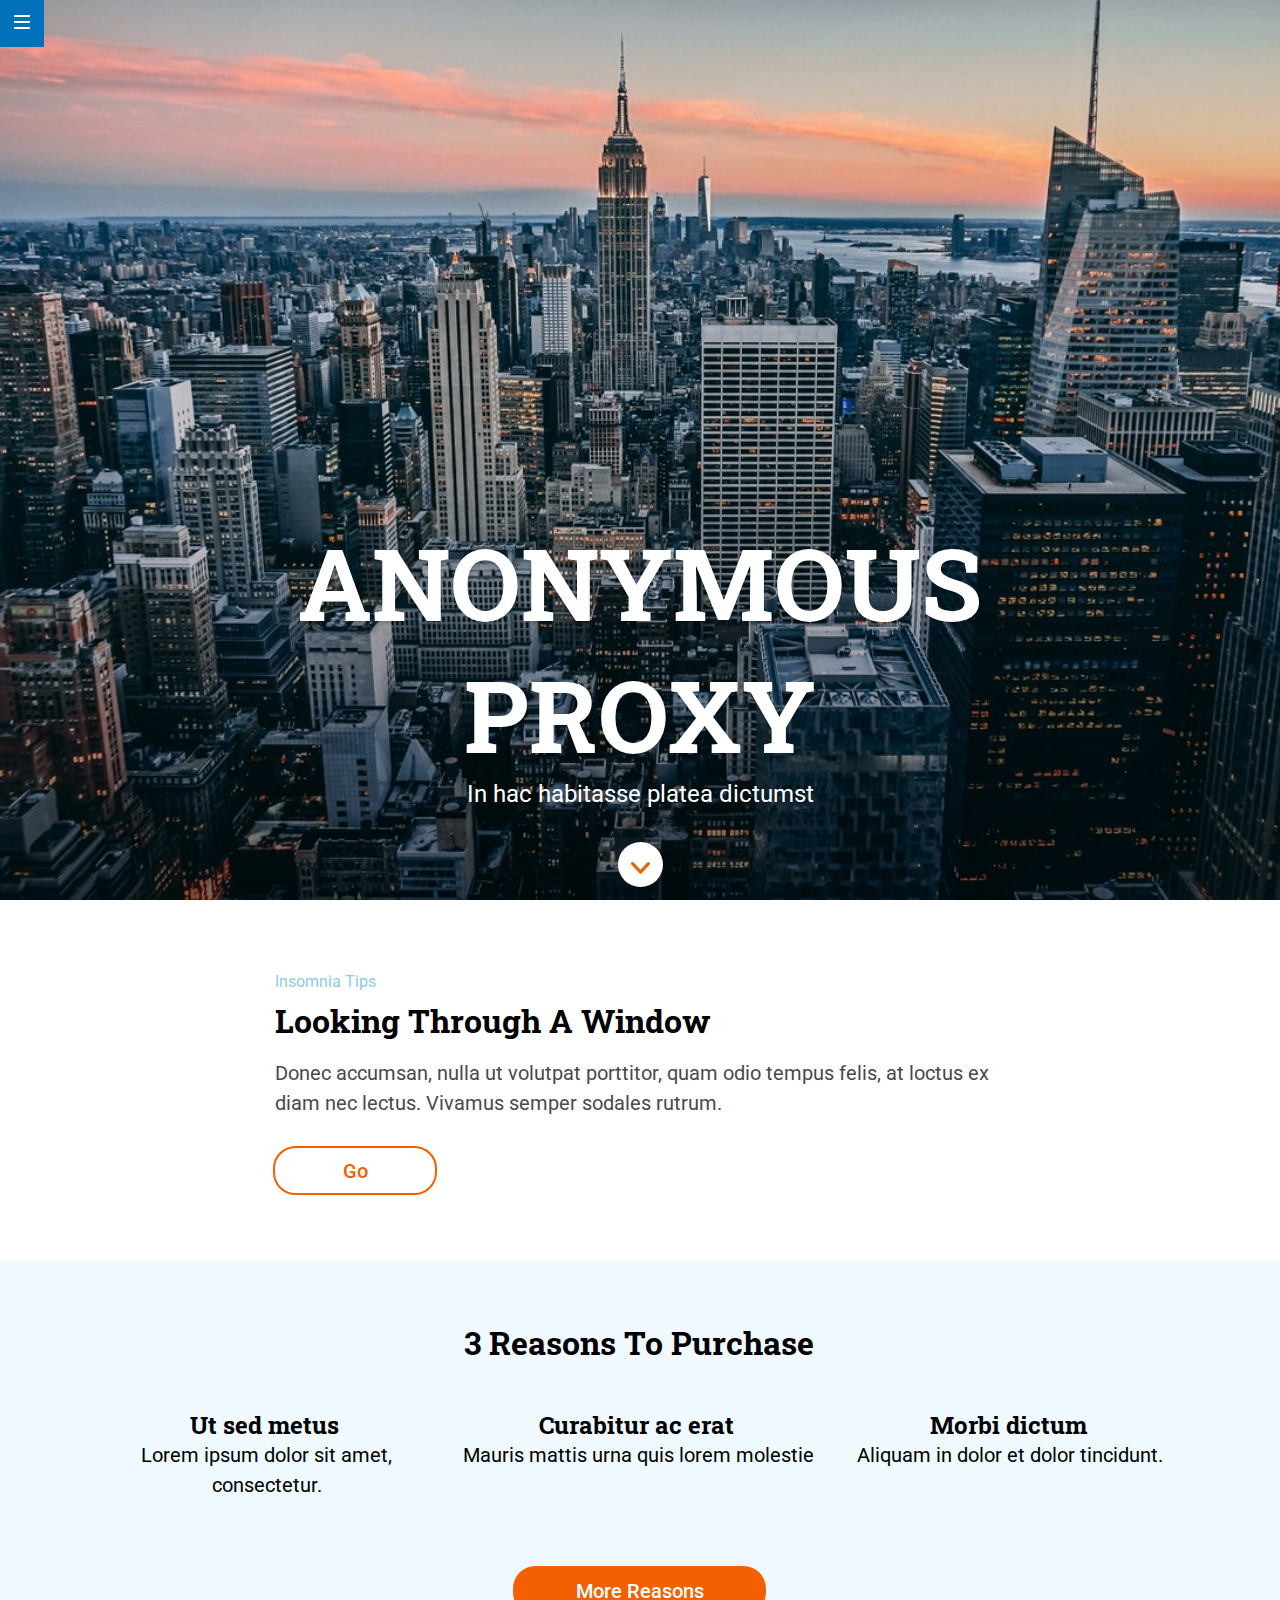
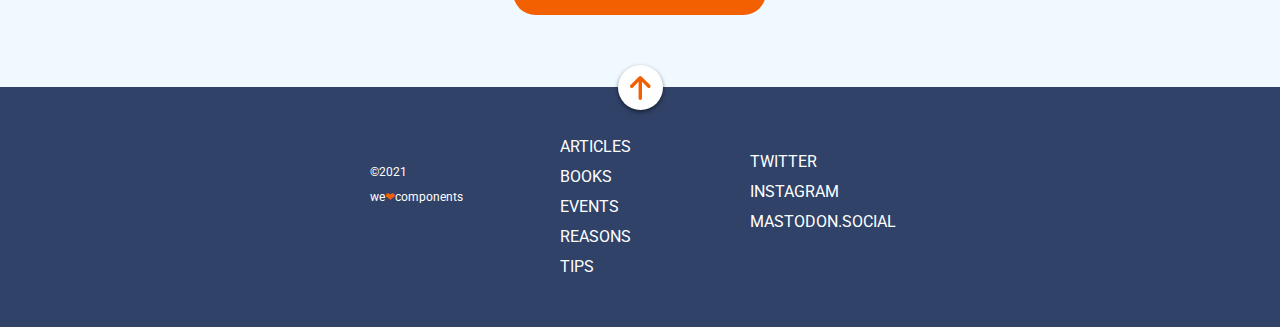
<file: docs/index.html>
<!DOCTYPE html>
<html lang="es">
  <head>
    <meta charset="UTF-8" />
    <meta name="viewport" content="width=device-width, initial-scale=1" />
    <title>Evaluación final Módulo 1</title>
    <link rel="preconnect" href="https://fonts.gstatic.com" />
    <link
      href="https://fonts.googleapis.com/css2?family=Roboto+Slab:wght@700&family=Roboto:wght@400;500&display=swap"
      rel="stylesheet"
    />
    <link rel="stylesheet" href="./assets/css/main.css" />
  </head>

  <body>
    <div class="page">
      <header class="header">
        <a
          class="header__link"
          title="Adalab web"
          href="https://adalab.es"
          target="_blank"
        >
          <img
            class="header__image"
            src="./assets/images/ico-menu.svg"
            alt="Icon-menu"
        /></a>
      </header>

      <main>
        <section id="hero" class="hero">
          <div class="hero__text">
            <h1 class="hero__text--title">Anonymous proxy</h1>
            <h2 class="hero__text--subtitle">In hac habitasse platea dictumst</h2>
          </div>
          <div class="hero__icon">
            <a href="#reasons" title="Go to reasons section">
              <img
                class="hero__icon--iconscroll"
                src="./assets/images/ico-scroll-down.svg"
                alt="Go to reasons section"
                title="Go to reasons section"
              />
            </a>
          </div>
        </section>

        <section class="description">
          <div>
            <small class="description__pretitle">Insomnia tips</small>
            <h2 class="description__title">Looking through a window</h2>
            <p class="description__text">
              Donec accumsan, nulla ut volutpat porttitor, quam odio tempus felis, at
              loctus ex diam nec lectus. Vivamus semper sodales rutrum.
            </p>
          </div>
          <div class="description__bottom">
            <a class="description__bottom--text description-bottom" href="https://adalab.es/" title="Go"
              >Go</a
            >
          </div>
        </section>

        <section id="reasons" class="reasons">
          <h2 class="reasons__title">3 Reasons to purchase</h2>
          <div class="reasons__items">
            <div class="reasons__items--item1">
              <h3 class="reasons__items--title">Ut sed metus</h3>
              <p class="reasons__items--text">
                Lorem ipsum dolor sit amet, consectetur.
              </p>
            </div>
            <div class="reasons__items--item2">
              <h3 class="reasons__items--title">Curabitur ac erat</h3>
              <p class="reasons__items--text">Mauris mattis urna quis lorem molestie</p>
            </div>
            <div class="reasons__items--item3">
              <h3 class="reasons__items--title">Morbi dictum</h3>
              <p class="reasons__items--text">Aliquam in dolor et dolor tincidunt.</p>
            </div>
          </div>

          <div class="reasons__bottom">
            <a
              class="reasons__bottom--text reasons-bottom"
              href="https://adalab.es/"
              title="More reasons"
              >More reasons</a
            >
          </div>
        </section>

      </main>

      <footer class="footer">
        <div class="footer__icon icon">
          <a href="#hero" title="Go to the beginning">
            <img
              class="footer__icon--arrow"
              src="./assets/images/ico-arrow.svg"
              alt="Go to the beginning"
              title="Go to the beginning"
            />
          </a>
        </div>
        <nav class="footer__articles">
          <ul>
            <li class="footer__articles--list">
              <a
                class="links"
                href="https://adalab.es/"
                title="Link to articles"
                target="_blank"
                >Articles</a
              >
            </li>
            <li class="footer__articles--list">
              <a
                class="links"
                href="https://adalab.es/"
                title="Link to books"
                target="_blank"
                >Books</a
              >
            </li>
            <li class="footer__articles--list">
              <a
                class="links"
                href="https://adalab.es/"
                title="Link to events"
                target="_blank"
                >Events</a
              >
            </li>
            <li class="footer__articles--list">
              <a
                class="links"
                href="https://adalab.es/"
                title="Link to reasons"
                target="_blank"
                >Reasons</a
              >
            </li>
            <li class="footer__articles--list">
              <a
                class="links"
                href="https://adalab.es/"
                title="Link to tips"
                target="_blank"
                >Tips</a
              >
            </li>
          </ul>
        </nav>
        <nav class="footer__social">
          <ul>
            <li class="footer__social--list">
              <a
                class="links"
                href="https://adalab.es/"
                title="Link to Twitter"
                target="_blank"
                >Twitter</a
              >
            </li>
            <li class="footer__social--list">
              <a
                class="links"
                href="https://adalab.es/"
                title="Link to Instagram"
                target="_blank"
                >Instagram</a
              >
            </li>
            <li class="footer__social--list">
              <a
                class="links"
                href="https://adalab.es/"
                title="Link to Mastodon.social"
                target="_blank"
                >Mastodon.social</a
              >
            </li>
          </ul>
        </nav>
        <div class="footer__copy">
          <small>©2021</small>
          <small>
            <span>we</span><span class="footer__copy--heart">&#10084;</span
            ><span>components</span>
          </small>
        </div>
      </footer>
      <!-- ❤ -->

    </div>
  </body>
</html>
</file>
<file: docs/assets/css/main.css>
*{box-sizing:border-box;margin:0;padding:0}.page{width:100%;scroll-behavior:smooth}.header{position:fixed;top:15px;z-index:10}.header__link{background-color:#0271bc;width:44px;height:44px;padding:15px 14px}.hero{background-image:url(../images/cover.jpg);background-size:cover;background-position:center;height:100vh;width:100%;display:flex;flex-direction:column;justify-content:flex-end;align-items:center}.hero__text{font-stretch:normal;font-style:normal;letter-spacing:normal;font-weight:normal}.hero__text--title{width:290px;height:110px;margin:0 15px;text-shadow:0 2px 3px rgba(0,0,0,0.2);font-family:"Roboto Slab",serif;font-size:42px;font-weight:bold;line-height:1.31;text-align:center;color:#fff;text-transform:uppercase}@media all and (min-width: 768px){.hero__text--title{width:690px;height:212px;margin:0 39px;font-size:80px;line-height:1.33}}@media all and (min-width: 1200px){.hero__text--title{width:730px;height:264px;margin:0 275px;font-size:100px;line-height:1.32}}.hero__text--subtitle{width:290px;height:21px;margin:10px 15px 45px;font-family:"Roboto",sans-serif;font-size:16px;line-height:normal;font-weight:normal;text-align:center;color:#fff}@media all and (min-width: 768px){.hero__text--subtitle{width:360px;height:32px;margin:20px 204px 30px;font-size:24px}}@media all and (min-width: 1200px){.hero__text--subtitle{width:730px;margin:0px 275px 30px}}.hero__icon{width:45px;height:45px;margin-bottom:53px;padding:18px 12px 15.3px 13px;border-radius:22.5px;background-color:#fff}@media all and (min-width: 768px){.hero__icon{margin-bottom:45px}}@media all and (min-width: 1200px){.hero__icon{margin-bottom:13px}}.hero__icon--iconscroll{width:20px;height:11.7px;-o-object-fit:contain;object-fit:contain}.description{width:100%;height:376px;padding:30px 15px 45px;background-color:#fff;display:flex;flex-direction:column;justify-content:center;align-items:center;font-stretch:normal;font-style:normal;letter-spacing:normal;font-weight:normal}@media all and (min-width: 768px){.description{height:330px;padding:30px 39px 60px}}@media all and (min-width: 1200px){.description{height:360px;padding:60px 275px}}.description__pretitle{font-family:"Roboto",sans-serif;font-size:14px;line-height:2.14;color:#8ccbea;text-transform:capitalize}@media all and (min-width: 768px){.description__pretitle{line-height:2.14}}@media all and (min-width: 1200px){.description__pretitle{font-size:16px;line-height:1.88}}.description__title{width:290px;height:60px;margin:1px 0 15px;font-family:"Roboto Slab",serif;font-size:24px;font-weight:bold;line-height:1.25;color:#000;text-transform:capitalize}@media all and (min-width: 768px){.description__title{width:690px;height:45px;font-size:26px;line-height:1.73}}@media all and (min-width: 1200px){.description__title{width:730px;font-size:32px;line-height:1.41}}.description__text{width:290px;height:120px;font-family:"Roboto",sans-serif;font-size:18px;line-height:1.67;color:#4a4a4a}@media all and (min-width: 768px){.description__text{width:690px;height:60px;font-size:20px;line-height:1.5}}@media all and (min-width: 1200px){.description__text{width:730px}}.description__bottom{margin:30px 214px 0 0}.description__bottom--text{width:76px;padding:10.5px 23px 10.5px 24px;border:solid 2px #f26002;border-radius:22.5px;font-family:"Roboto",sans-serif;font-size:20px;font-weight:500;line-height:2.25;text-align:center;color:#f26002}@media all and (min-width: 768px){.description__bottom--text{width:91px;padding:10.5px 32.5px 10.5px 33.5px}}@media all and (min-width: 1200px){.description__bottom--text{width:160px;padding:10.5px 67px 10.5px 68px}}@media all and (min-width: 768px){.description__bottom{margin:30px 599px 0 0}}@media all and (min-width: 1200px){.description__bottom{margin:30px 570px 0 0}}.description-bottom{text-decoration:none;transition:color ease 1.5s, border-color ease 1.5s, background-color ease 1.5s}.description-bottom:hover{color:#000;border-color:#000;background-color:#8ccbea}.reasons{height:624px;width:100%;padding:30px 15px 60px;background-color:#eff9ff;font-stretch:normal;font-style:normal;letter-spacing:normal;font-weight:normal;text-align:center}@media all and (min-width: 768px){.reasons{height:397px;padding:30px 39px 60px 39px}}@media all and (min-width: 1200px){.reasons{height:427px;padding:60px 84px 60px 81px}}.reasons__title{height:30px;font-family:"Roboto Slab",serif;font-size:24px;font-weight:bold;line-height:1.25;color:#000;text-transform:capitalize}@media all and (min-width: 768px){.reasons__title{height:45px;font-size:26px;line-height:1.73}}@media all and (min-width: 1200px){.reasons__title{font-size:32px;line-height:1.41}}.reasons__items{margin:0 53px 0;line-height:1.67;color:#000;display:grid;grid-template-columns:repeat(1, 1fr);grid-template-rows:repeat(3, 1fr);justify-items:center;align-items:center}@media all and (min-width: 768px){.reasons__items{margin:0;grid-template-columns:repeat(3, 1fr);grid-template-rows:repeat(1, 1fr)}}.reasons__items--item1{grid-row:1 / 2}@media all and (min-width: 768px){.reasons__items--item1{grid-row:1 / 2;grid-column:1 / 2}}.reasons__items--item2{grid-row:2 / 3}@media all and (min-width: 768px){.reasons__items--item2{grid-row:1 / 2;grid-column:2 / 3}}.reasons__items--item3{grid-row:3 / 4}@media all and (min-width: 768px){.reasons__items--item3{grid-row:1 / 2;grid-column:3 / 4}}.reasons__items--title{margin-top:45px;width:184px;height:30px;font-family:"Roboto Slab",serif;font-size:18px;font-weight:bold}@media all and (min-width: 768px){.reasons__items--title{width:210px;font-size:24px;line-height:1.25}}@media all and (min-width: 1200px){.reasons__items--title{width:350px}}.reasons__items--text{width:180px;height:63px;font-family:"Roboto",sans-serif;font-size:18px}@media all and (min-width: 768px){.reasons__items--text{width:212.3px;height:68px;font-size:20px;line-height:1.5}}@media all and (min-width: 1200px){.reasons__items--text{width:353.8px}}.reasons__bottom{margin:45px 0 30px}@media all and (min-width: 768px){.reasons__bottom{margin:60px 27px 0 29px}}.reasons__bottom--text{height:45px;font-family:"Roboto",sans-serif;font-size:20px;font-weight:500;line-height:2.25;text-align:center;color:#fff;border-radius:22.5px;background-color:#f26002;text-transform:capitalize;padding:12.5px 29.5px 12.5px 30.5px}@media all and (min-width: 768px){.reasons__bottom--text{padding:12.5px 42.5px 12.5px 43.5px}}@media all and (min-width: 1200px){.reasons__bottom--text{padding:12.5px 62px 12.5px 63px}}.reasons-bottom{text-decoration:none;transition:color ease 1.5s, background-color ease 1.5s}.reasons-bottom:hover{color:#000;background-color:#0271bc}.footer{background-color:#304268;width:100%;height:465px;position:relative;display:flex;flex-direction:column;justify-content:center;align-items:center;font-stretch:normal;font-style:normal;letter-spacing:normal;font-weight:normal}@media all and (min-width: 768px){.footer{height:240px;padding:45px 39px;display:flex;flex-direction:row;justify-content:center;align-items:center}}@media all and (min-width: 1200px){.footer{padding:45px 370px}}.footer__icon{width:45px;height:45px;padding:11px 12.4px 10px 12px;border-radius:22.5px;box-shadow:0 2px 4px 0 rgba(0,0,0,0.5);background-color:#fff;position:absolute;top:-22.5px}.footer__icon--iconscroll{width:20.6px;height:24px;-o-object-fit:contain;object-fit:contain}.footer__articles{margin:60px 0 30px;font-family:"Roboto",sans-serif;font-size:16px;line-height:1.88;text-align:center;color:#fff;text-transform:uppercase}.footer__articles--list{list-style-type:none}@media all and (min-width: 768px){.footer__articles{margin:0 30px 0;order:1;width:210px;text-align:left}}.footer__social{font-family:"Roboto",sans-serif;font-size:16px;line-height:1.88;text-align:center;color:#fff;text-transform:uppercase;margin:0 0 30px}.footer__social--list{list-style-type:none}@media all and (min-width: 768px){.footer__social{order:2;width:210px;text-align:left}}.footer__copy{display:flex;flex-direction:column;justify-content:center;align-items:center;font-family:"Roboto",sans-serif;font-size:14px;line-height:2.14;text-align:center;color:#fff;margin-bottom:45px}@media all and (min-width: 768px){.footer__copy{width:210px;display:flex;flex-direction:column;justify-content:center;align-items:start}}.footer__copy--heart{color:#f26002}.links{color:#fff;text-decoration:none}@-webkit-keyframes intro{from{opacity:0.5;background-color:#d2b2fc;transform:rotate(360deg) scale(2) translateY(30px)}to{opacity:1;background-color:#fff}}@keyframes intro{from{opacity:0.5;background-color:#d2b2fc;transform:rotate(360deg) scale(2) translateY(30px)}to{opacity:1;background-color:#fff}}.icon{-webkit-animation-duration:1.5s;animation-duration:1.5s;-webkit-animation-name:intro;animation-name:intro;-webkit-animation-iteration-count:1;animation-iteration-count:1;-webkit-animation-timing-function:linear;animation-timing-function:linear}
</file>
